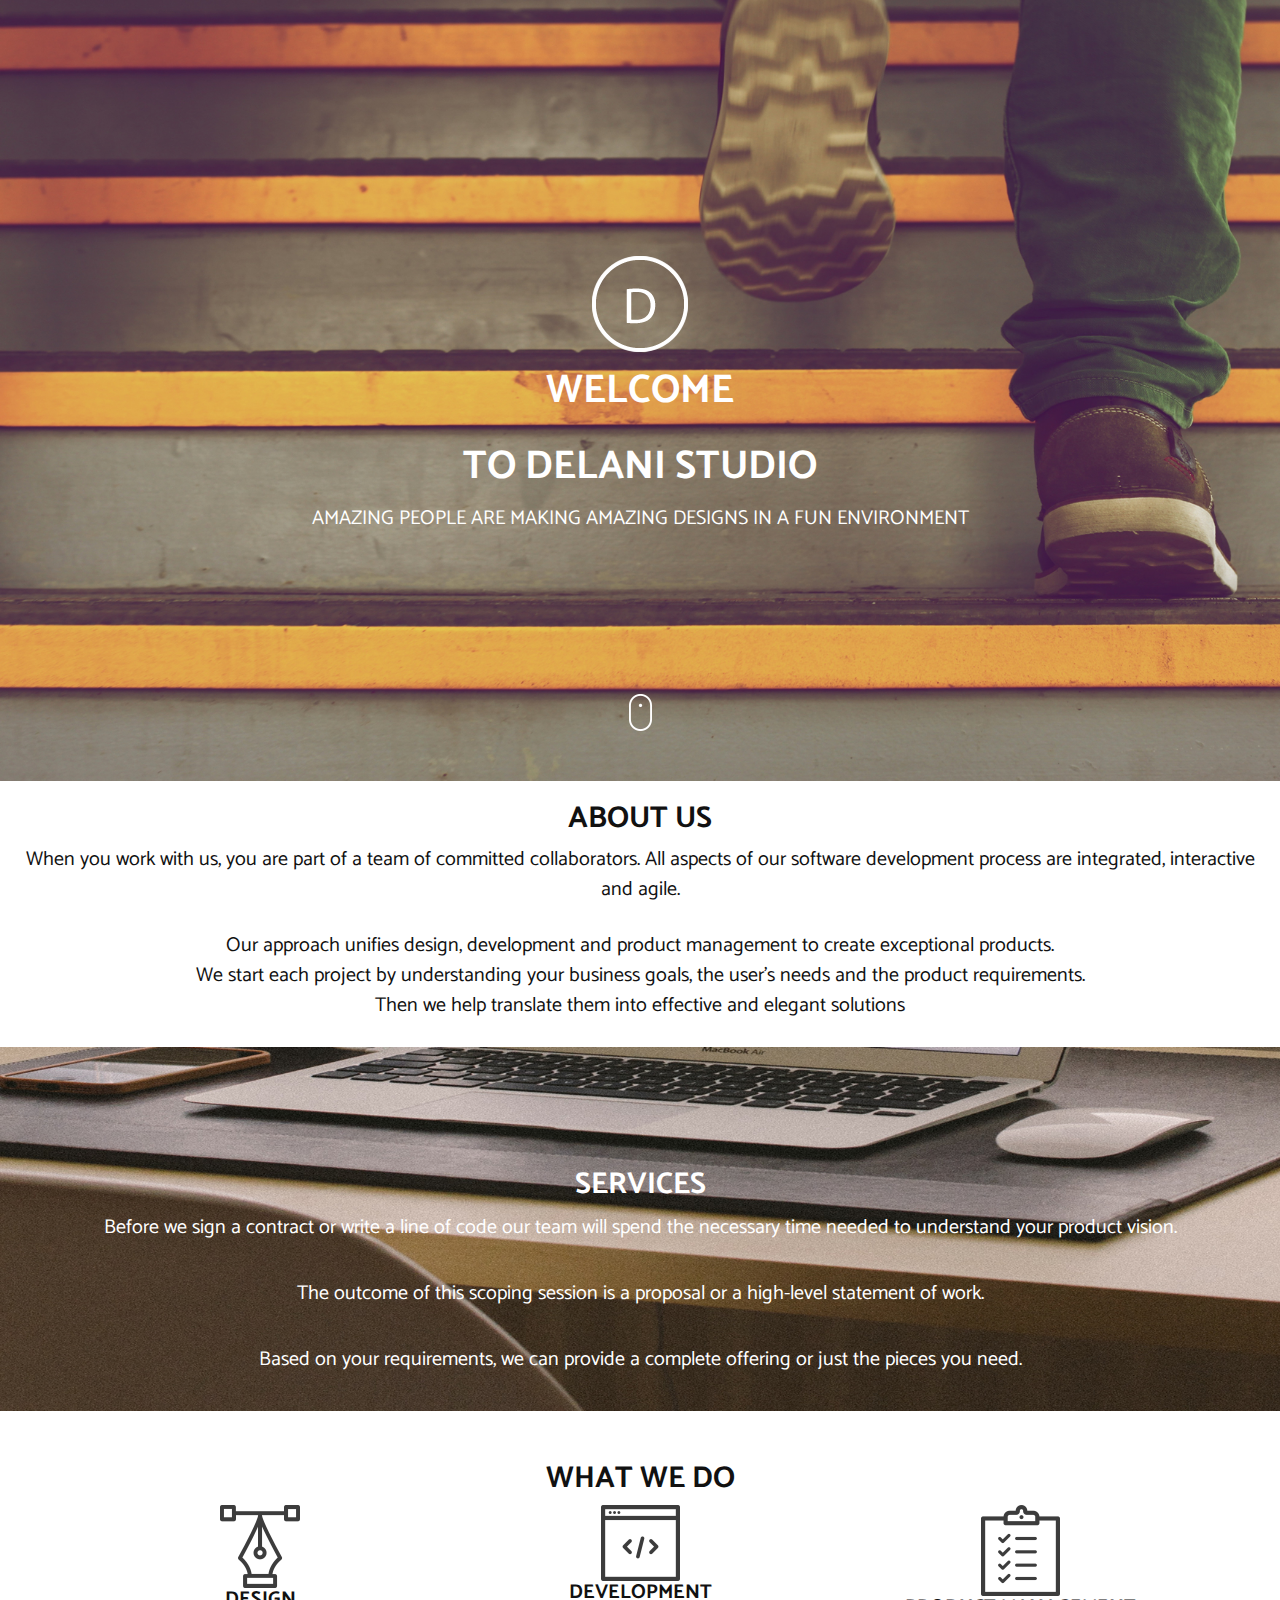
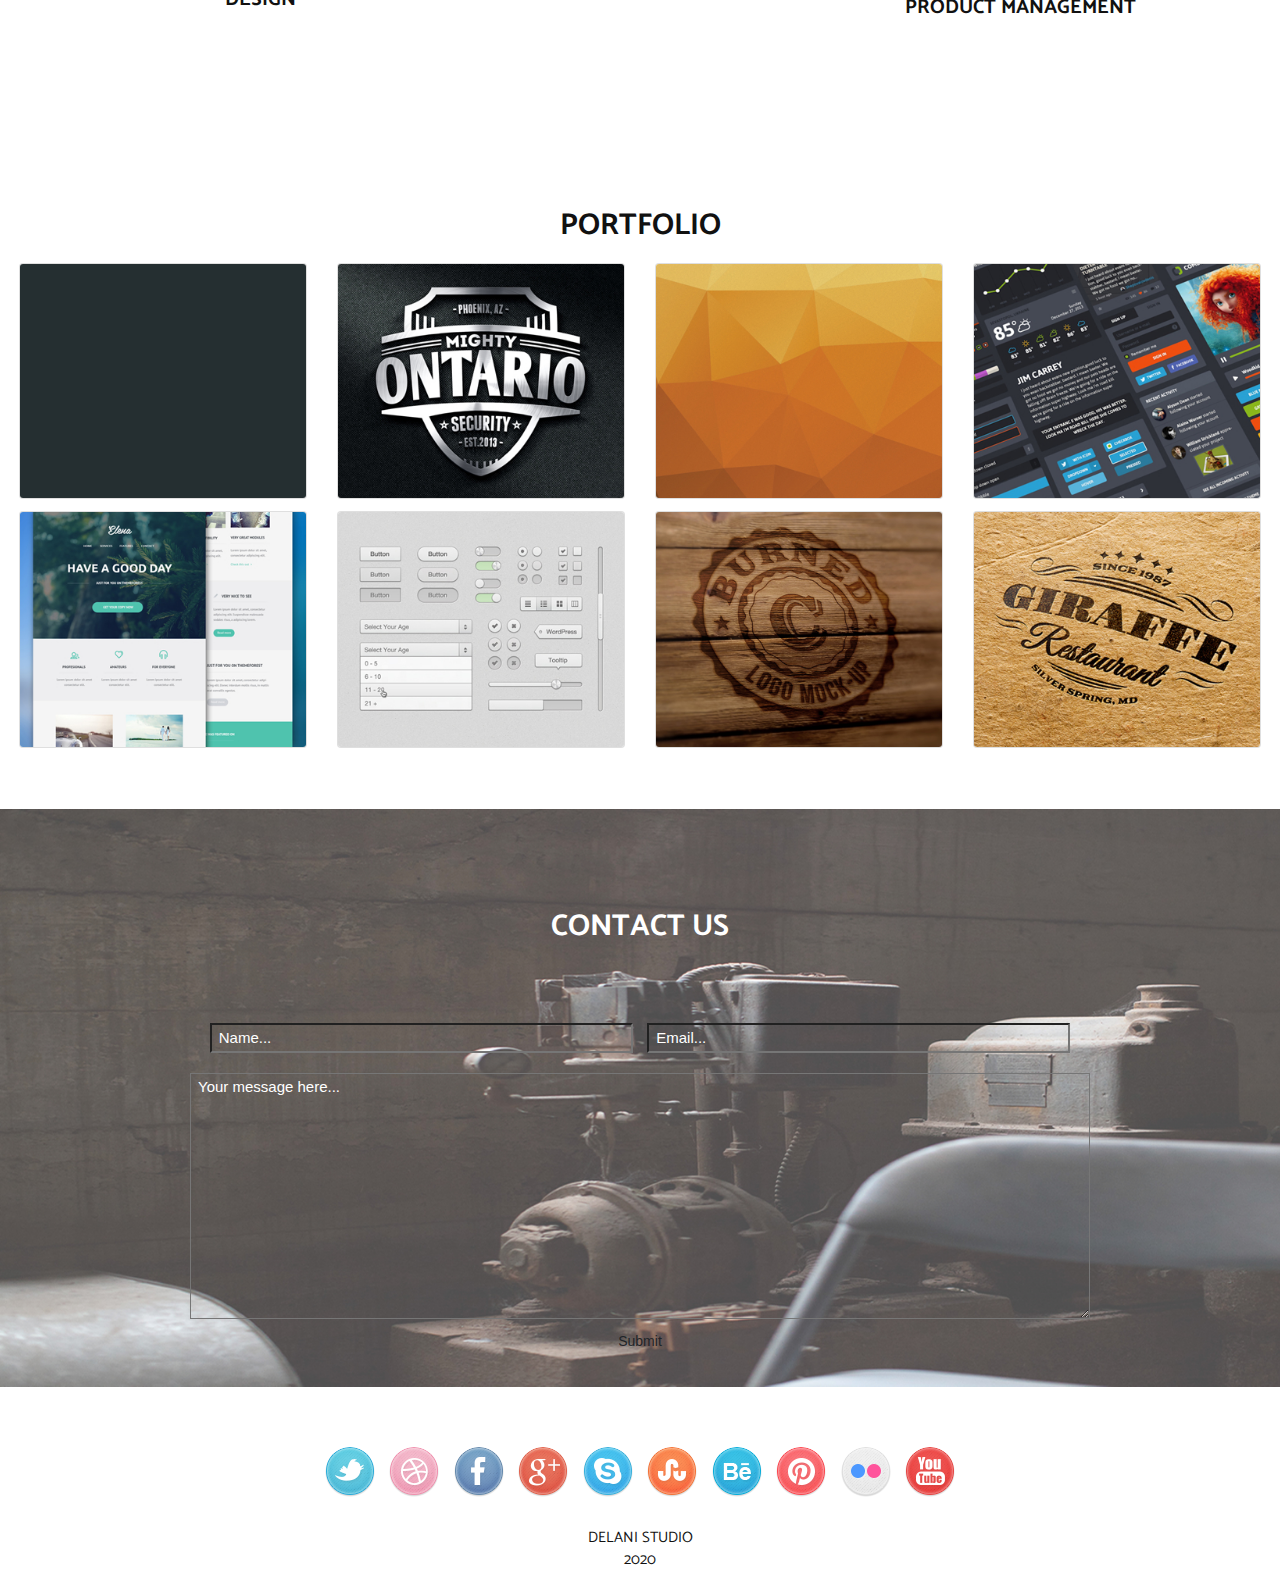
<file: index.html>
<!DOCTYPE html>
<html lang="en">
<head>
  <meta charset="UTF-8">
  <meta name="viewport" content="width=device-width, initial-scale=1.0">
  <title>Delani Studio</title>
  <link href="https://fonts.googleapis.com/css?family=Catamaran:100,200,300,400,500,600,700,800,900|Cormorant+Garamond:300.300i,400,400i,500,500i,600,600i,700,700i" rel="stylesheet">
  <link href="./css/bootstrap.min.css" rel="stylesheet">
  <link href="//cdn-images.mailchimp.com/embedcode/classic-10_7.css" rel="stylesheet" type="text/css">  
  <link href="./delani.css" rel="stylesheet">
</head>
<body>
  <!-- HEADER SECTION -->

  <div class="container-fluid" id="header">
    <div class="row">
      <div class="col-md-12 text-center" id="logo">
        <img src="./logo/logo.png" class="img-fluid" alt="Delani logo" class="logo">
        <h1><span class="space">WELCOME</span></h1>
        <h1>TO DELANI STUDIO</h1>
        <p><span id="people">AMAZING PEOPLE ARE MAKING AMAZING DESIGNS IN A FUN ENVIRONMENT</span></p>
      </div>
      <div class="col-md-12 text-center" id="button">
        <a href="about"><img src="./mouse_click.png" class="btn-about" alt="mouse click picture"></a>
      </div>
    </div>
  </div>

  <!-- ABOUT US SECTION -->

  <div class="about-us">
    <div class="text-center">
      <h2>ABOUT US</h2>
      <p>When you work with us, you are part of a team of committed collaborators. All aspects of our software development process are integrated, interactive<br>and agile.</p>
      <p>Our approach unifies design, development and product management to create exceptional products.<br>We start each project by understanding your business goals, the user's needs and the product requirements.<br> Then we help translate them into effective and elegant solutions</p>
    </div>
  </div>

  <!-- SERVICES SECTION -->

  <div class="container-fluid" id="services">
    <div class="row">
      <div class="col text-center">
        <h2>SERVICES</h2>
        <p>Before we sign a contract or write a line of code our team will spend the necessary time needed to understand your product vision.</p>
        <p>The outcome of this scoping session is a proposal or a high-level statement of work.</p>
        <p>Based on your requirements, we can provide a complete offering or just the pieces you need.</p>
      </div>
    </div>
  </div>

  <!-- WHAT WE DO SECTION -->

  <div class="container description">
    <h2>WHAT WE DO</h2>
    <div class="row text-center">
      <div class="col-md-4 what">                     
        <img src="./services_icons/design_icon.png" class="show img-fluid">
        <h5>DESIGN</h5>
        <div class="hide">
        <p>Our design practice offers a full range of services including brand strategy, interaction and visual design and user experience testing.</p>
        <p>Throughout your project, our designers create and implement visual design and workflows, solicit user feedback and work with you to make sure what gets built is what is needed.</p>
        </div>
      </div>
      <div class="col-md-4 what">
        <img src="./services_icons/dev_icon.png" class="show img-fluid">
        <h5>DEVELOPMENT</h5>
        <div class="hide">
        <p>All engineers are fluent in the latest enterprise, mobile and web development technologies.
          They collaborate with your team to write, and improve code on a daily basis, using proven practices such as test-driven development and pair programming.</p>
        </div>
      </div>
      <div class="col-md-4 what">
        <img src="./services_icons/product_icon.png" class="show img-fluid">
        <h5>PRODUCT MANAGEMENT</h5>
        <div class="hide">
        <p>Planning and development is iterative. Because we are constantly coding and testing, the products we build are always ready to go live. 
          This iterative process allows for changes as business requirements evolve.</p>
        </div>
      </div>
    </div>
  </div>

   <!-- PORTFOLIO SECTION -->

   <div class="container-fluid" id="portfolio"> 
    <h2>PORTFOLIO</h2>
    <div class="card-deck text-center">
      <div class="card">
        <img src="./portfolio/work4.jpg" class="img-fluid" alt="">
        <div class="card-1">
          <p class="ptag font-weight-bold text-uppercase">Work<br>4</p>
        </div>
      </div>
      <div class="card">
        <img src="./portfolio/work3.jpg" class="img-fluid" alt="">
        <div class="card-1">
          <p class="ptag font-weight-bold text-uppercase">Work<br>3</p>
        </div>
      </div>
      <div class="card">
        <img src="./portfolio/work2.jpg" class="img-fluid" alt="">
        <div class="card-1">
          <p class="ptag font-weight-bold text-uppercase">Work<br>2</p>
        </div>
      </div>
      <div class="card">
        <img src="./portfolio/work1.jpg" class="img-fluid" alt="">
        <div class="card-1">
          <p class="ptag font-weight-bold text-uppercase">Work<br>1</p>
        </div>
      </div>
    </div>
    <div class="card-deck text-center">
      <div class="card">
        <img src="./portfolio/work5.jpg" class="img-fluid" alt="">
        <div class="card-1">
          <p class="ptag font-weight-bold text-uppercase">Work<br>5</p>
        </div>
      </div>
      <div class="card">
        <img src="./portfolio/work6.jpg" class="img-fluid" alt="">
        <div class="card-1">
          <p class="ptag font-weight-bold text-uppercase">Work<br>6</p>
        </div>
      </div>
      <div class="card">
        <img src="./portfolio/work7.jpg" class="img-fluid" alt="">
        <div class="card-1">
          <p class="ptag font-weight-bold text-uppercase">Work<br>7</p>
        </div>
      </div>
      <div class="card">
        <img src="./portfolio/work8.jpg" class="img-fluid" alt="">
        <div class="card-1">
          <p class="ptag font-weight-bold text-uppercase">Work<br>8</p>
        </div>
      </div>
    </div>
   </div>

   <!-- CONTACT SECTION -->

   <div class="container-fluid" id="contact"> 
    <form action="" class="form-contact">
        <h2 class="text-center">CONTACT US</h2>
            <input type="text" value="" name="NAME" class="" id="nameDetail" placeholder="Name..." required>
            <input type="email" value="" name="EMAIL" class="" id="mce-EMAIL" placeholder="Email..." required>
            <textarea type="text" value="" name="" cols="30" rows="10" class="" placeholder="Your message here..."></textarea><br>
            <button type="submit" class="btn btn-outline-white btn-sm">Submit</button>
    </form>
  </div>

   <!-- SOCIAL LINKS SECTION -->

   <section class="links text-center">
     <div class="text-center social">
       <a href="https://twitter.com/" target="_blank"><img src="./social_icons/twitter.png" class="all" alt="" srcset=""></a>
       <a href="https://dribbble.com/" target="_blank"><img src="./social_icons/dribble.png" class="all" alt="" srcset=""></a>
       <a href="https://www.facebook.com/" target="_blank"><img src="./social_icons/facebook.png" class="all" alt="" srcset=""></a>
       <a href="https://myaccount.google.com/profile" target="_blank"><img src="./social_icons/g_plus.png" class="all" alt="" srcset=""></a>
       <a href="https://www.skype.com/en/" target="_blank"><img src="./social_icons/skype.png" class="all" alt="" srcset=""></a>
       <a href="https://www.stumbleupon.com/" target="_blank"><img src="./social_icons/stumble_upon.png" class="all" alt="" srcset=""></a>
       <a href="https://www.behance.net/" target="_blank"><img src="./social_icons/behance.png" class="all" alt="" srcset=""></a>
       <a href="https://www.pinterest.com/" target="_blank"><img src="./social_icons/pinterest.png" class="all" alt="" srcset=""></a>
       <a href="https://www.flickr.com/" target="_blank"><img src="./social_icons/flickr.png" class="all" alt="" srcset=""></a>
       <a href="https://www.youtube.com/" target="_blank"><img src="./social_icons/you_tube.png" class="all" alt="" srcset=""></a>
     </div>
   </section>

   <!-- FOOTER SECTION -->
   <div class="footer text-center">
     <p>DELANI STUDIO<br>2020</p>
   </div>

  <script src="./js/jquery-3.4.1.min.js"></script>
  <script src="./js/bootstrap.js"></script> 
  <script src="./delani.js"></script>

  </body>
</html>
</file>
<file: delani.css>
* {
  box-sizing: border-box;
}

body {
  margin: 0px;
}

/*--- HEADER SECTION --- */

#header {
  background-image: url(./backgrounds/h_img.jpg);
  background-size: cover;
  background-repeat: no-repeat;
  background-attachment: relative;
}

#logo {
  padding-top: 20%;
  margin-bottom: 5%;
}

.container-fluid h1 {
  text-align: center;
  font-family: Catamaran;
  font-size: 40px;
  color: white;
  padding-top: 15px;
  padding-bottom: 5px;
  font-weight: bold;
}

.container-fluid p {
  text-align: center;
  font-family: Catamaran;
  font-size: 20px;
  color: white;
}

.btn-about {
  padding: 20px 25px;
  color: white;
  margin-top: 60px; 
  margin-bottom: 30px;
}

/*--- ABOUT US SECTION --- */

.about-us h2 {
  color: #111;
  text-align: center;
  text-transform: uppercase;
  font-family: Catamaran;
  font-size: 30px;
  position: relative;
  padding-top: 20px;
  font-weight: bold;
}

.about-us p {
  color: #111;
  font-family: Catamaran;
  font-size: 20px;
  padding-bottom: 10px;
}

/*--- SERVICES SECTION --- */

#services {
  background-image: url(./backgrounds/s_image.jpg);
  background-size: cover;
  background-repeat: no-repeat;
  background-attachment: relative;
}

#services h2 {
  color: white;
  text-align: center;
  font-family: Catamaran;
  font-size: 30px;
  position: relative;
  padding-top: 120px;
  font-weight: bold;
}

#services p {
  color: white;
  font-family: Catamaran;
  font-size: 20px;
  padding-bottom: 20px;
  margin-top: 10px;

}

/*--- WHAT WE DO SECTION --- */

.description {
  padding-top: 50px;
  padding-bottom: 50px;
  text-align: center;
  margin-bottom: 30px;
}

.description h2 {
  position: relative;
  font-family: Catamaran; 
  font-size: 30px;
  color: #111;
  font-weight: bold;                                        
}

.what h5 {
  font-family: Catamaran;
  font-size: 20px;
  color: #111;
  font-weight: bold;
}

.what {
  width: 33.3333333333%;
  display: inline-block;
  padding-left: 2%;
  padding-right: 2%;
  font-family: Catamaran;
  font-size: 15px;
  color: #111;
}

.hide {
  display: none;
}

.what p {
  font-family: Catamaran;
  font-size: 20px;
  color: #111;
}

/*--- PORTFOLIO SECTION --- */

.card-deck {
  padding: 1px 4px;
}

#portfolio {
  padding-top: 50px;
  padding-bottom: 50px;
  text-align: center;
}

#portfolio h2 {
  font-family: Catamaran;
  font-size: 30px;
  color: #111;
  padding-top: 50px;
  margin-top: 0;
  position: relative;
  font-weight: bold;
}

#portfolio img {
  width: 100%;
}

.card {
  margin: 10px 0;
  position: relative;
  overflow: hidden;
}

.card:hover img {
  transform: scale(1.2);
  transition: all 0.25s ease;
}

.card-1 {
  position: absolute;
  width: 100%;
  min-height: 100%;
  background: rgba(0, 0, 0, 582);
  cursor: pointer;
  display: none;
  transition: all 0.5s ease;
}

.ptag {
  color: #fff;
  background-color: rgba(0, 0, 0, 0.6);
  padding: 100px 10px;
  font-weight: bold;
  border: 3px solid whitesmoke;
  font-size: 1.1rem;
  line-height: 90%;
  margin: 5% 5%;
  overflow: hidden;
  letter-spacing: 2px;
  font-family: Catamaran;
}

@media screen and (max-width:450px) {
  .form-cont input {
      width: 100%;
      margin-top: 10px;
  }
  body {
      overflow-x: hidden;
  }
}

@media screen and (max-width:1024px) {
  * {
      font-size: calc(1vw+1vh+.5vmin);
  }
}

/*--- CONTACT SECTION --- */

.form-contact input  {
  width: 47%;
  background: transparent;
  margin: 10px 5px;
}

.form-contact textarea  {
  margin-top: 10px;
  width: 100%;
  background: transparent;
}

#contact {
  background-image: url(./backgrounds/c_image.jpg);
  background-size: cover;
  background-position: cover;
  padding-top: 100px;
  margin-bottom: 50px;
  margin-top: 10px;
  width: 100%;
  max-width: 100%;
}

.form-contact {
  text-align: center;
  position: relative;
  width: 900px;
  max-width: 100%;
  left: 50%;
  transform: translate(-50%);
  padding-bottom: 30px;
}

::placeholder {
  font-size: 15px;
  padding-left: 5px;
  color: #fff;
}

.form-contact h2 {
  padding-bottom: 60px;
  font-weight: bold;
  color: #fff;
  font-family: Catamaran;
  font-size: 30px;
}

/*--- SOCIAL LINKS SECTION --- */

.social img {
  border-radius: 50%;
  transition: all 0.5s ease-out;
  margin: 10px 5px;
}

.social img:hover {
  box-shadow: 0 0 20px #333;
  margin: -2px;
  padding: 2px;
  background-color: lightsteelblue;
}

/*--- FOOTER SECTION --- */

.footer p {
  margin-top: 0;
  margin-bottom: 0;
  font-family: Catamaran;
  color: #111;
  font-size: 15px;
  padding-top: 20px;
}
</file>
